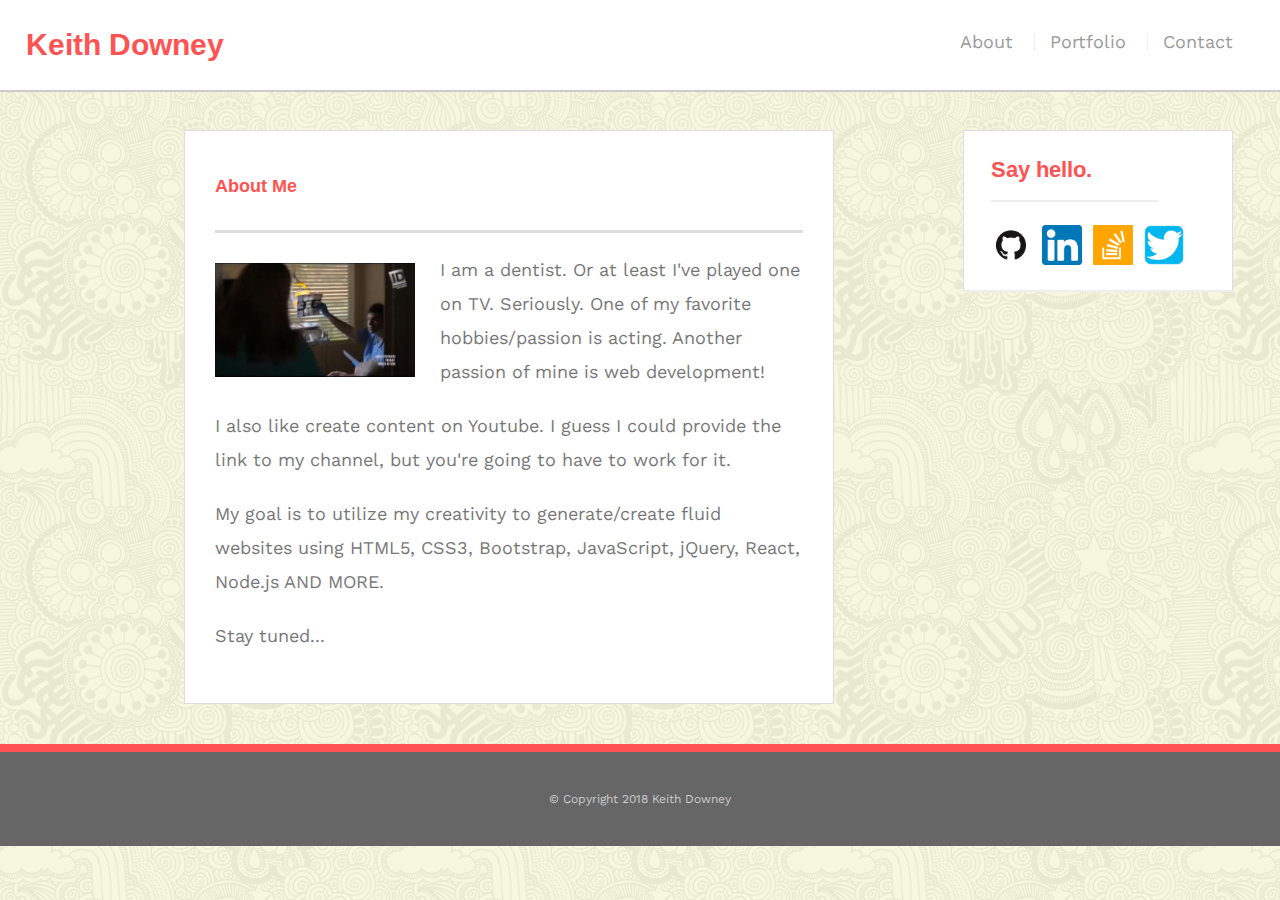
<file: index.html>
<!DOCTYPE html>
<html lang="en">
<head>
    <meta charset="UTF-8">
    <meta name="viewport" content="width=device-width, initial-scale=1.0">
    <meta http-equiv="X-UA-Compatible" content="ie=edge">
    <meta name="viewport" content="width=device-width, initial-scale=1.0">
    <link rel="stylesheet" type="text/css" href="assets/css/reset.css">
    <link rel="icon" href="assets/images/favicon.png" type="image/gif" sizes="16x16">
    <link rel="stylesheet" type="text/css" href="assets/css/style.css"> 
    <link href="https://fonts.googleapis.com/css?family=Arimo|Work+Sans" rel="stylesheet">
    <title>Keith's Portfolio</title>
</head>
<body>
    <header id="heading">
        <div class="container">
            <a href="index.html" id="logo">Keith Downey</a>
            <nav>
                <a href="index.html">About</a>
                <a href="portfolio.html">Portfolio</a>
                <a href="contact.html">Contact</a>
            </nav>
        </div>
    </header>
    
    <div id="main-container" class="container">
    <section class="main-section">
        <h1>About Me</h1>

        <img src="assets/images/ID.JPG" class="auth-image" alt="Keith on set">
            <p>
                I am a dentist. Or at least I've played one on TV. Seriously. One of my favorite hobbies/passion is acting.
                Another passion of mine is web development!
            </p> 
            
            <p>
                I also like create content on Youtube. I guess I could provide the link to my channel, but you're going to have to work for it. 
            </p>
            <p>
                My goal is to utilize my creativity to generate/create fluid websites using HTML5, CSS3, Bootstrap, JavaScript, jQuery, React, Node.js AND MORE. 
            </p>
            <p>Stay tuned...</p>
    </section>

    <section class="sidebar">
        <div id="connect">
            <h2>Say hello.</h2>

            <a href="https://github.com/kgdowney" target="_blank"><img src="assets/images/github.jpg" class="socialmedia" alt="GitHub"></a>
            <a href="https://www.linkedin.com/in/keithgdowney/" target="_blank"><img src="assets/images/linkedin.jpg" class="socialmedia" alt="LinkedIn"></a>
            <a href="https://stackoverflow.com/users/9948863/keith-downey" target="_blank"><img src="assets/images/stack.jpg" class="socialmedia" alt="Stack Overflow"></a>
            <a href="https://twitter.com/Downeytown" target="_blank"><img src="assets/images/twitter.png" class="socialmedia" alt="Twitter"></a>

        </div>
    </section>
</div>
    <footer>
        <div class="container">
           &copy; Copyright 2018 Keith Downey
        </div>
    </footer>
</body>
</html>
</file>
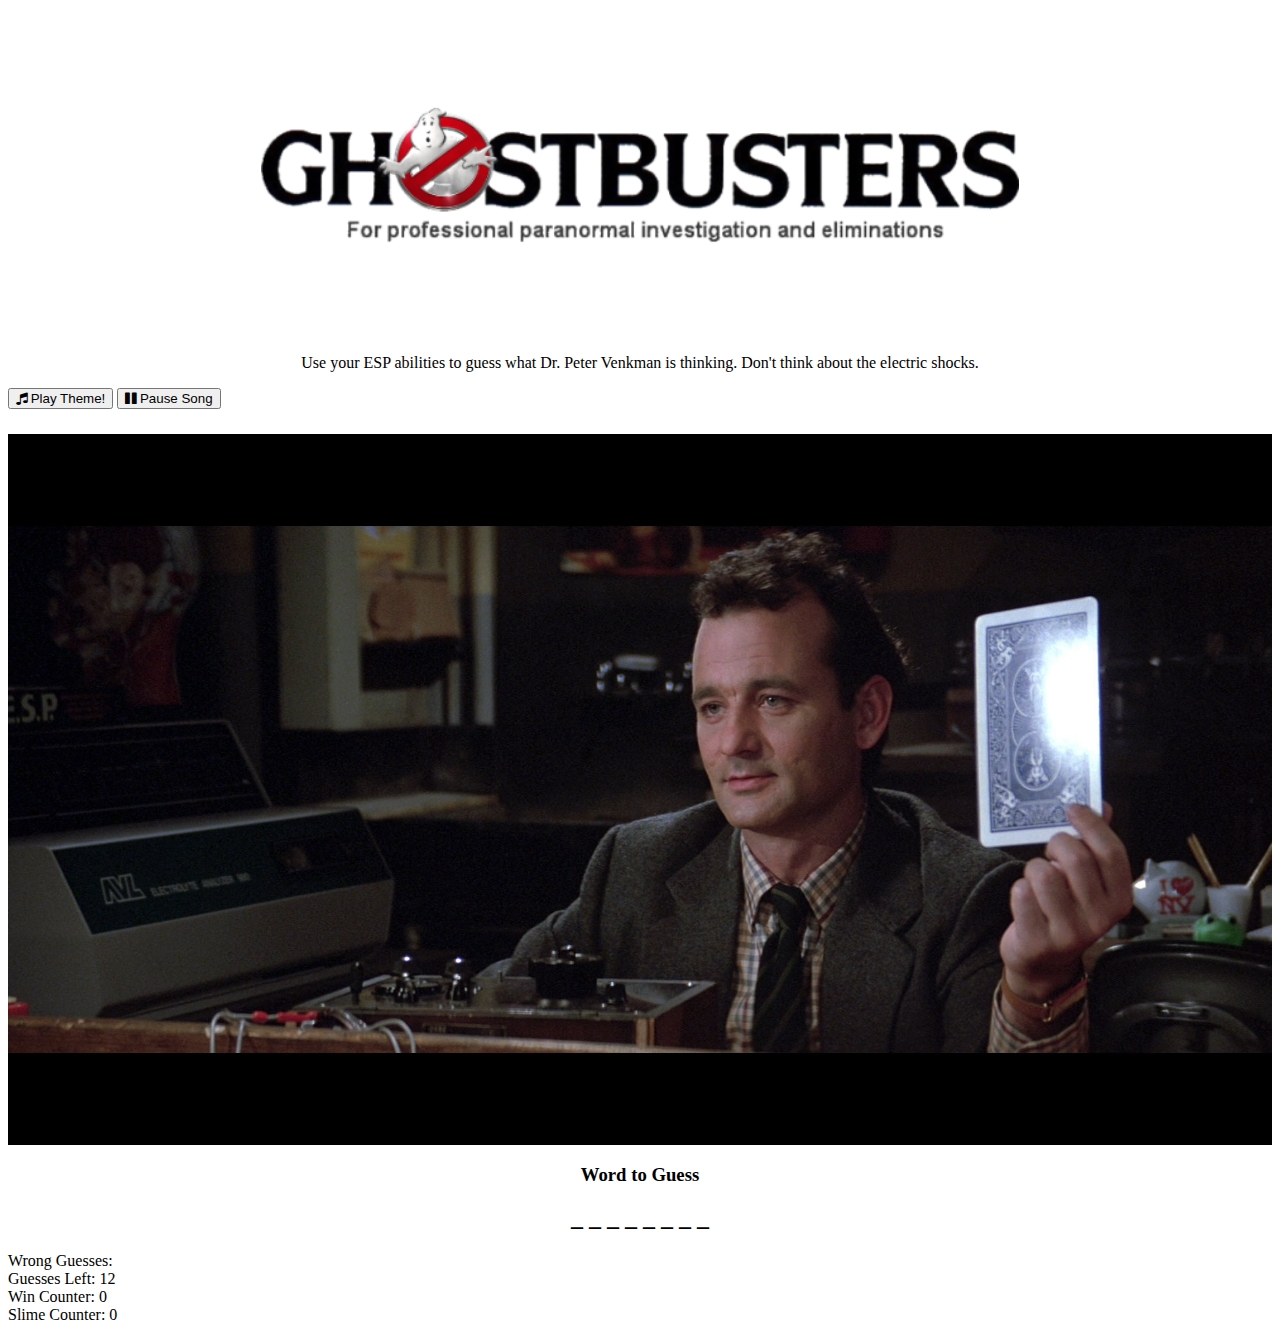
<file: Portfolio/Hangman/index.html>
<!DOCTYPE html>
<html lang="en">

<head>
    <meta charset="UTF-8">
    <meta name="viewport" content="width=device-width, initial-scale=1.0">
    <meta http-equiv="X-UA-Compatible" content="ie=edge">
    <link href="https://stackpath.bootstrapcdn.com/bootstrap/4.1.3/css/bootstrap.min.css" rel="stylesheet" integrity="sha384-MCw98/SFnGE8fJT3GXwEOngsV7Zt27NXFoaoApmYm81iuXoPkFOJwJ8ERdknLPMO"
        crossorigin="anonymous">
    <link rel="stylesheet" href="https://maxcdn.bootstrapcdn.com/font-awesome/4.7.0/css/font-awesome.min.css">
    <link rel="stylesheet" type="text/css" href="assets/css/style.css">
    <link rel="icon" href="assets/images/favicon.jpg" type="image/gif" sizes="16x16">
    <title>Bustin' Makes Me Feel Good</title>
</head>

<body>
    <div class="container">
        <div class="jumbotron">
            <img src="assets/images/Ghostbusters-Logo-600x257.png" class="auth-image" alt="ghostbusters">
            <p align="center">Use your ESP abilities to guess what Dr. Peter Venkman is thinking. Don't think about the electric shocks.</p>

            <div id="musicControls" class="text-center">
                <button id="theme-button" class="btn btn-warning btn-xs">
                    <span class="fa fa-music"></span> Play Theme!</button>
                <button id="pause-button" class="btn btn-dark btn-xs">
                    <span class="fa fa-pause"></span> Pause Song</button>
            </div>

            <img src="assets/images/venkman.jpg" class="auth-ghost" alt="ghostbusters">

        </div>
        <div class="row">
            
            <div class="col">
                <div class="card card-default" align="center">
                    <div class="card-header">
                        <h3 class="card-title">Word to Guess</h3>
                    </div>
                    <div class="card-body">
                        <h2 id="wordToGuess"> _ _ _ _ _ _ _ </h2>
                    </div>
                </div>
                
            </div>

        </div>
        <div class="row">
            <div class="col">
                <div class="card card-default">
                    <div class="card-body">
                        Wrong Guesses:
                        <span id="wrongGuesses"></span>
                    </div>
                </div>
            </div>
        </div>
        <div class="row">
            <div class="col">
                <div class="card card-default">
                    <div class="card-body">
                        Guesses Left:
                        <span id="numGuesses"></span>
                    </div>
                </div>
            </div>
        </div>
        <div class="row">
            <div class="col">
                <div class="card card-default">
                    <div class="card-body">
                        Win Counter:
                        <span id="winCounter"></span>
                    </div>
                </div>
            </div>
        </div>
        <div class="row">
            <div class="col">
                <div class="card card-default">
                    <div class="card-body">
                        Slime Counter:
                        <span id="lossCounter"></span>
                    </div>
                </div>
            </div>
        </div>
        <!--Link to the JavaScript file down heeyah!-->
        <script src="assets/javascript/game.js"></script>
    </div>
</body>

</html>
</file>
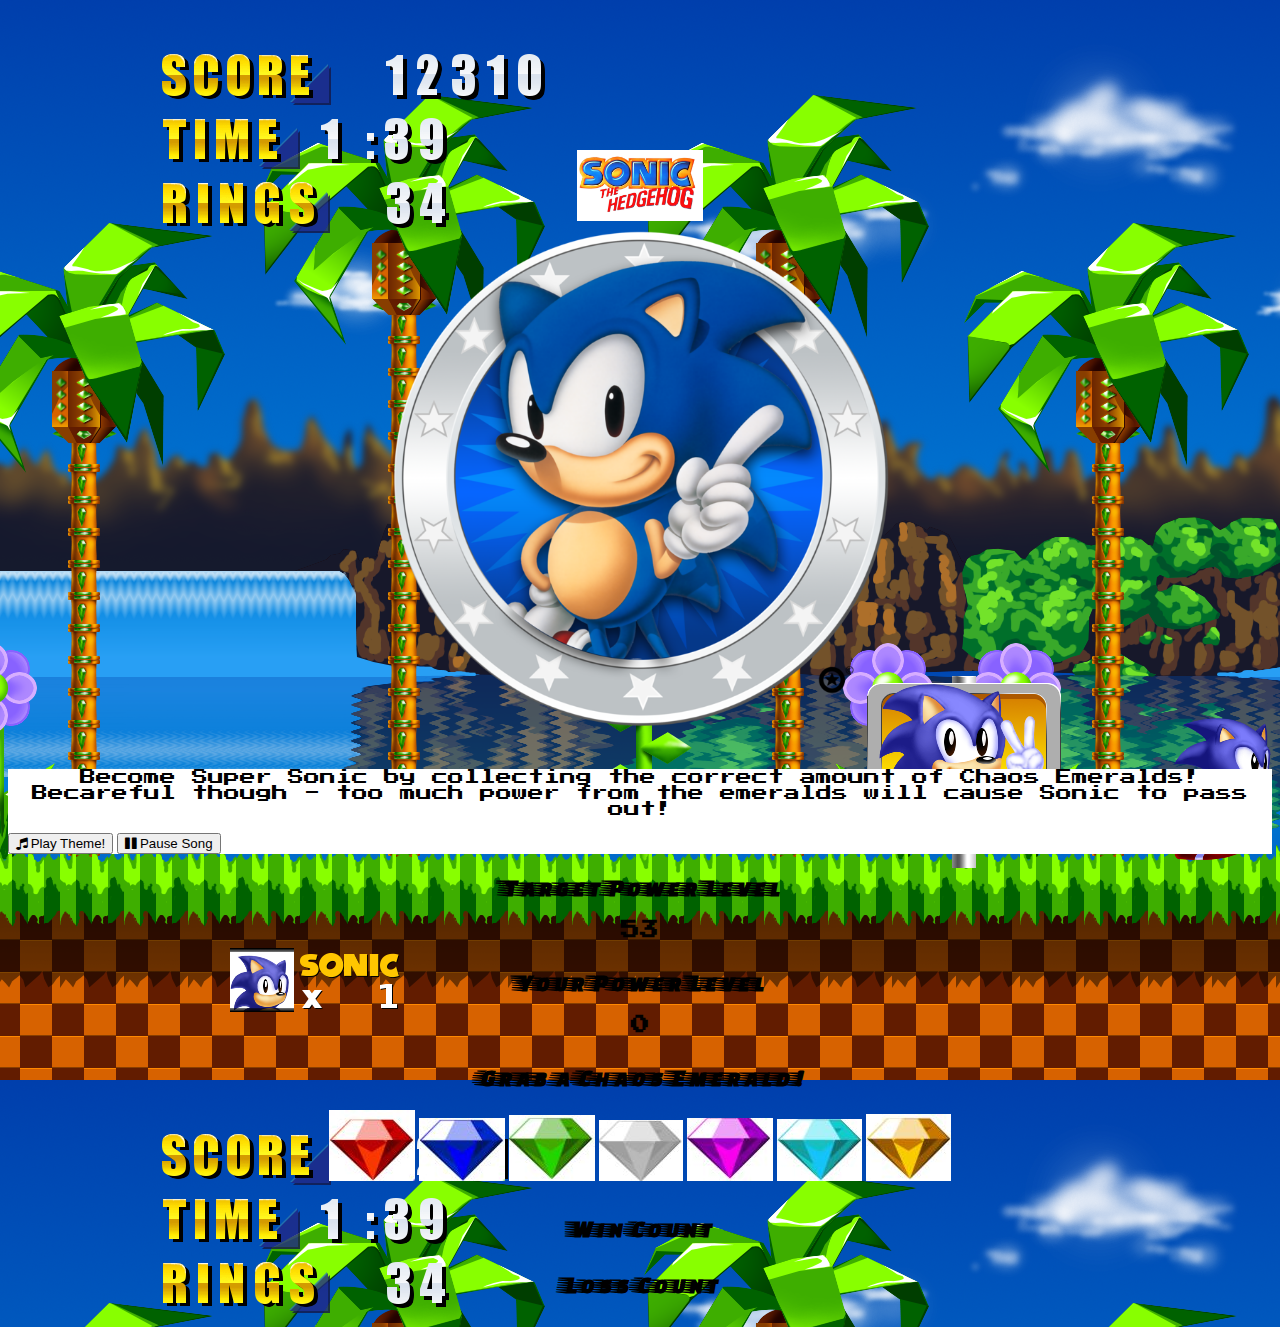
<file: Portfolio/RPG/index.html>
<!DOCTYPE html>
<html lang="en">

<head>
    <meta charset="UTF-8">
    <meta name="viewport" content="width=device-width, initial-scale=1.0">
    <meta http-equiv="X-UA-Compatible" content="ie=edge">
    <!--Here's the Bootstrap CSS-->
    <link rel="stylesheet" href="https://stackpath.bootstrapcdn.com/bootstrap/4.1.3/css/bootstrap.min.css" integrity="sha384-MCw98/SFnGE8fJT3GXwEOngsV7Zt27NXFoaoApmYm81iuXoPkFOJwJ8ERdknLPMO"
        crossorigin="anonymous">
    <link rel="stylesheet" type="text/css" href="assets/css/style.css">
    <link rel="stylesheet" href="https://maxcdn.bootstrapcdn.com/font-awesome/4.7.0/css/font-awesome.min.css">
    <link rel="icon" href="assets/images/favicon.png" type="image/gif" sizes="16x16">
    <link href="https://fonts.googleapis.com/css?family=Faster+One|Press+Start+2P" rel="stylesheet">
    <title>Sonic the Hedgehog</title>
</head>

<body>
    <!--Preloading win and lose sound effects for JS-->
    <audio id="winSound" src="assets/boom.mp3" preload="auto"></audio>
    <audio id="lossSound" src="assets/loss.mp3" preload="auto"></audio>

    <nav class="navbar navbar-dark fixed-top bg-white">
        <img src="assets/images/sonictitle.jpg" class="auth-title" alt="sonic">
    </nav>

    <div class="container">

        <img src="assets/images/sonic_25th_anniversary_icon_by_nuryrush-da7f26h.png" class="auth-image" alt="sonic">
        <div class="jumbotron">

            <p align="center">Become Super Sonic by collecting the correct amount of Chaos Emeralds! Becareful though - too much power from
                the emeralds will cause Sonic to pass out!</p>
            <!--Play Sonic Music-->
            <div class="text-center">
                <button class="btn btn-warning btn-xs theme-button">
                    <span class="fa fa-music"></span> Play Theme!</button>
                <button class="btn btn-default btn-xs pause-button">
                    <span class="fa fa-pause"></span> Pause Song</button>
            </div>



        </div>
        <div class="row">
            <!--Target Score-->
            <div class="col-lg-3">
                <div class="card card-default" align="center">
                    <div class="card-header">
                        <h2 class="card-title">Target Power Level</h2>
                    </div>
                    <div class="card-body">
                        <h3 id="targetScore"></h3>
                    </div>
                </div>
            </div>
            <!--Your Score-->
            <div class="col-lg-3">
                <div class="card card-default" align="center">
                    <div class="card-header">
                        <h2 class="card-title">Your Power Level</h2>
                    </div>
                    <div class="card-body">
                        <h3 id="yourScore"></h3>
                    </div>
                </div>
            </div>
            <!-- Chaos Emeralds-->
            <div class="col-lg-6">
                <div class="card card-default" align="center">
                    <div class="card-header">
                        <h2 class="card-title">Grab a Chaos Emerald!</h2>
                    </div>
                    <div class="card-body text-center">
                        <img src="assets/images/red.jpg" id="red" class="auth-chaos" alt="chaos">
                        <img src="assets/images/blue.jpg" id="blue" class="auth-chaos" alt="chaos">
                        <img src="assets/images/green.jpg" id="green" class="auth-chaos" alt="chaos">
                        <img src="assets/images/gray.jpg" id="gray" class="auth-chaos" alt="chaos">
                        <img src="assets/images/purple.jpg" id="purple" class="auth-chaos" alt="chaos">
                        <img src="assets/images/turquoise.jpg" id="turquoise" class="auth-chaos" alt="chaos">
                        <img src="assets/images/yellow.jpg" id="yellow" class="auth-chaos" alt="chaos">
                    </div>
                </div>
            </div>
        </div>
        <!--Counters Row-->
        <div class="row">
            <div class="col-lg-6">
                <div class="card card-default" align="center">
                    <div class="card-header">
                        <h2 class="card-title">Win Count</h2>
                    </div>
                    <div class="card-body">
                        <h3 id="winCount"></h3>
                    </div>
                </div>
            </div>

            <div class="col-lg-6">
                <div class="card card-default" align="center">
                    <div class="card-header">
                        <h2 class="card-title">Loss Count</h2>
                    </div>
                    <div class="card-body">
                        <h3 id="lossCount"></h3>
                    </div>
                </div>
            </div>
        </div>

        <!--Link to the JavaScript file down heeyah!-->
        <script src="assets/javascript/game.js"></script>
    </div>

    <!--jQuery here-->
    <script src="https://code.jquery.com/jquery-3.3.1.slim.min.js" integrity="sha256-3edrmyuQ0w65f8gfBsqowzjJe2iM6n0nKciPUp8y+7E="
        crossorigin="anonymous"></script>

    <!-- Game Logic -->
    <script src="assets/javascript/game.js"></script>
</body>

</html>
</file>
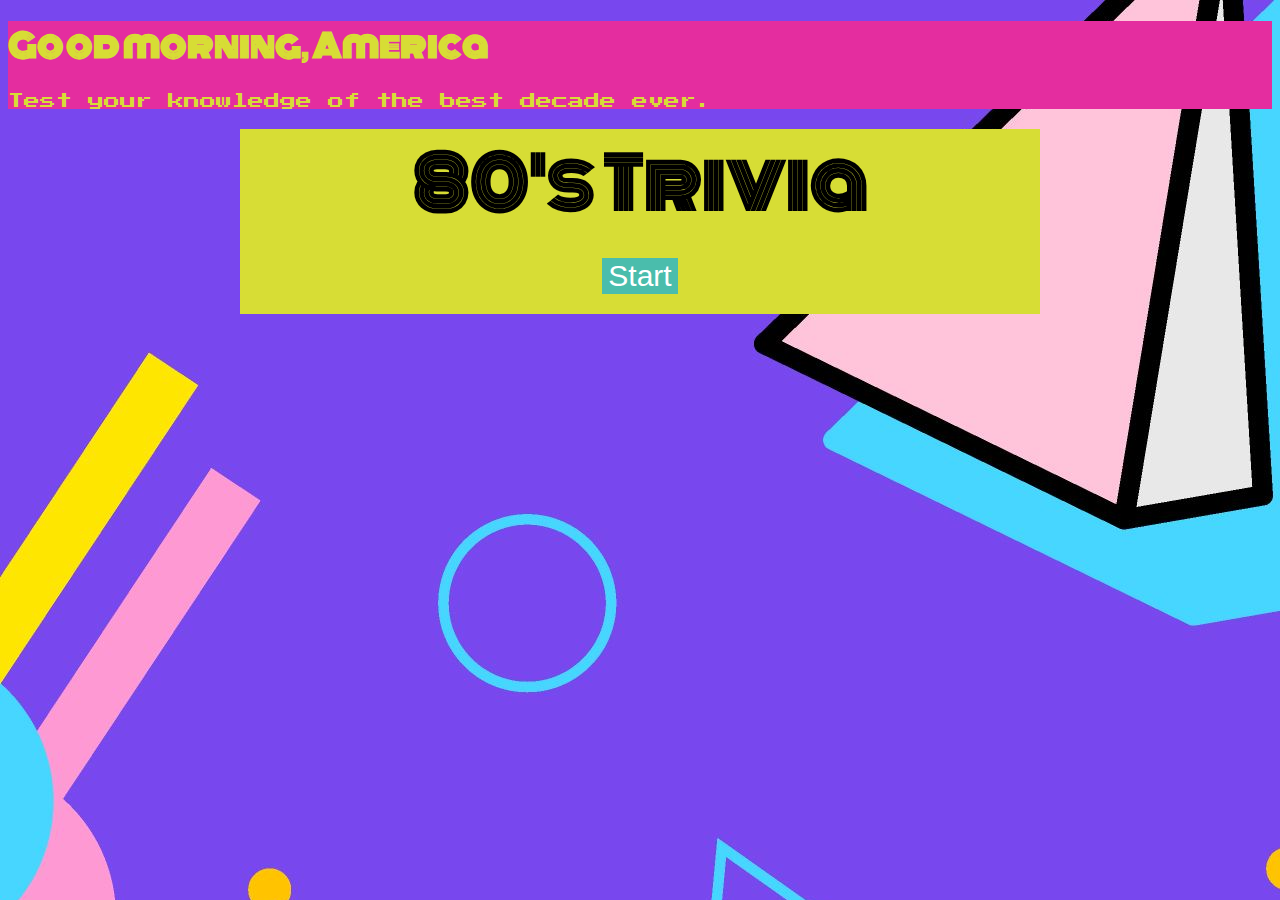
<file: Portfolio/Trivia/index.html>
<!DOCTYPE html>
<html lang="en">

<head>
    <meta charset="UTF-8">
    <meta name="viewport" content="width=device-width, initial-scale=1.0">
    <meta http-equiv="X-UA-Compatible" content="ie=edge">
    <script src="https://code.jquery.com/jquery-3.3.1.js" integrity="sha256-2Kok7MbOyxpgUVvAk/HJ2jigOSYS2auK4Pfzbm7uH60=" crossorigin="anonymous"></script>
    <link href="https://stackpath.bootstrapcdn.com/bootstrap/4.1.3/css/bootstrap.min.css" rel="stylesheet" integrity="sha384-MCw98/SFnGE8fJT3GXwEOngsV7Zt27NXFoaoApmYm81iuXoPkFOJwJ8ERdknLPMO"
        crossorigin="anonymous">
    <link rel="stylesheet" type="text/css" href="assets/css/style.css">
    <link href="https://fonts.googleapis.com/css?family=Alfa+Slab+One|Fascinate|Monoton|Mrs+Sheppards|Press+Start+2P|Quantico|Righteous" rel="stylesheet">
    <link rel="icon" href="assets/images/80s.png" type="image/gif" sizes="16x16">
    <title>Welcome to the 80's</title>
</head>

<body>

    <div class="row">
        <div class="col">
            <div class="jumbotron jumbotron-fluid">
                <div class="container">
                    <h1 class="display-4">Good morning, America</h1>
                    <p class="lead">Test your knowledge of the best decade ever. </p>
                </div>
            </div>
        </div>
    </div>

    <div class="row">
        <div class="col" align="center">
            <div class="card" style="width: 50rem;" align="center">
                <div id="wrapper">

                    <h2 id="title">80's Trivia</h2>
                    <div id="subwrapper">
                        <button id="start">Start</button>

                    </div>
                </div>
            </div>
        </div>


        <script type="text/javascript" src="assets/javascript/app.js"></script>
</body>

</html>
</file>
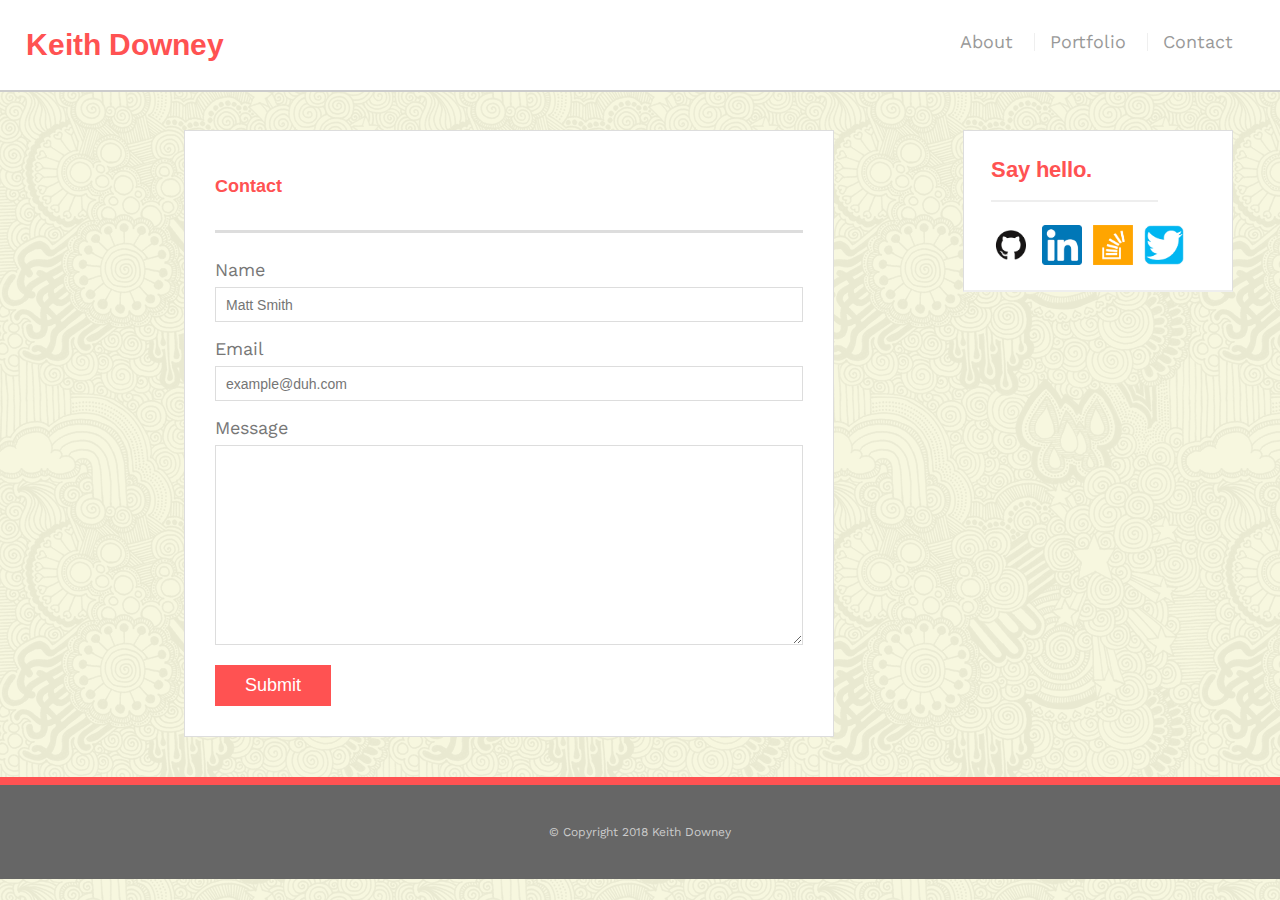
<file: contact.html>
<!DOCTYPE html>
<html lang="en">
<head>
    <meta charset="UTF-8">
    <meta name="viewport" content="width=device-width, initial-scale=1.0">
    <meta http-equiv="X-UA-Compatible" content="ie=edge">
    <meta name="viewport" content="width=device-width, initial-scale=1.0">
    <link rel="stylesheet" type="text/css" href="assets/css/reset.css">
    <link rel="icon" href="assets/images/favicon.png" type="image/gif" sizes="16x16">
    <link rel="stylesheet" type="text/css" href="assets/css/style.css">
    <link href="https://fonts.googleapis.com/css?family=Arimo|Work+Sans" rel="stylesheet">
    <title>Keith's Portfolio</title>
</head>
<body>
    <header id="heading">
        <div class="container">
            <a href="index.html" id="logo">Keith Downey</a>
            <nav>
                <a href="index.html">About</a>
                <a href="portfolio.html">Portfolio</a>
                <a href="contact.html">Contact</a>
            </nav>
        </div>
    </header>
    
    <div id="main-container" class="container">
    <section class="main-section">
        <h1>Contact</h1>
        
        <form id="contact-form">
            <ul>
                <li>
                    <label for="name">Name</label>
                    <input type="text" name="name" id="name" placeholder="Matt Smith" required="required">
                </li>
                <li>
                    <label for="email">Email</label>
                    <input type="text" name="email" id="email" placeholder="example@duh.com" required="required">
                </li>
                <li>
                    <label for="message">Message</label>
                    <textarea id="message" name="message" required="required"></textarea>
                </li>
            </ul>
            <input type="submit" name="submit">

        </form>
        

    </section>

    <section class="sidebar">
        <div id="connect">
            <h2>Say hello.</h2>

            <a href="https://github.com/kgdowney" target="_blank"><img src="assets/images/github.jpg" class="socialmedia" alt="GitHub"></a>
            <a href="https://www.linkedin.com/in/keithgdowney/" target="_blank"><img src="assets/images/linkedin.jpg" class="socialmedia" alt="LinkedIn"></a>
            <a href="https://stackoverflow.com/users/9948863/keith-downey" target="_blank"><img src="assets/images/stack.jpg" class="socialmedia" alt="Stack Overflow"></a>
            <a href="https://twitter.com/Downeytown" target="_blank"><img src="assets/images/twitter.png" class="socialmedia" alt="Twitter"></a>

        </div>
    </section>
</div>
    <footer>
        <div class="container">
           &copy; Copyright 2018 Keith Downey
        </div>
    </footer>
</body>
</html>
</file>
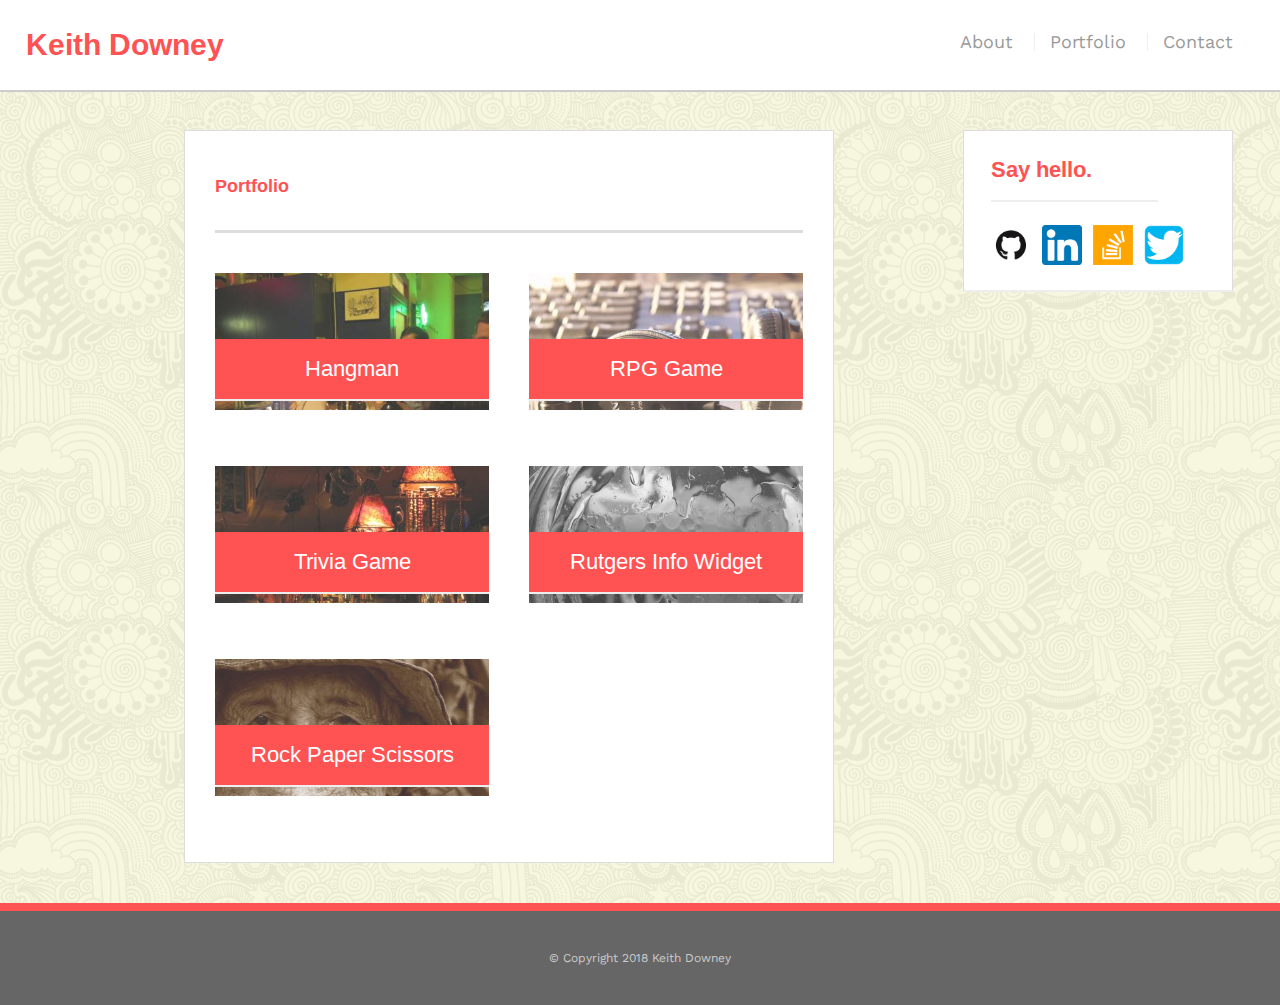
<file: portfolio.html>
<!DOCTYPE html>
<html lang="en">
<head>
    <meta charset="UTF-8">
    <meta name="viewport" content="width=device-width, initial-scale=1.0">
    <meta http-equiv="X-UA-Compatible" content="ie=edge">
    <meta name="viewport" content="width=device-width, initial-scale=1.0">
    <link rel="stylesheet" type="text/css" href="assets/css/reset.css">
    <link rel="icon" href="assets/images/favicon.png" type="image/gif" sizes="16x16">
    <link rel="stylesheet" type="text/css" href="assets/css/style.css">
    <link href="https://fonts.googleapis.com/css?family=Arimo|Work+Sans" rel="stylesheet">
    <title>Keith's Portfolio</title>
</head>
<body>
    <header id="heading">
        <div class="container">
            <a href="index.html" id="logo">Keith Downey</a>
            <nav>
                <a href="index.html">About</a>
                <a href="portfolio.html">Portfolio</a>
                <a href="contact.html">Contact</a>
            </nav>
        </div>
    </header>
    
    <div id="main-container" class="container">
    <section class="main-section">
        <h1>Portfolio</h1>

        <div class="work">
            <img src="assets/images/sunset.jpg" class="about-image" alt="hangman">
            
            <a href="Portfolio/Hangman/index.html"><h3>Hangman</h3></a>   
        </div>

        <div class="work">
            <img src="assets/images/imagez.jpg" class="about-image" alt="RPG Game">
            
            <a href="Portfolio/RPG/index.html"><h3>RPG Game</h3></a> 
        </div>

        <div class="work">
            <img src="assets/images/images.jpg" class="about-image" alt="Trivia Game">
            
            <a href="Portfolio/Trivia/index.html"><h3>Trivia Game</h3></a> 
        </div>

        <div class="work">
            <img src="assets/images/dog.jpg" class="about-image" alt="Rutgers info widget">
            
            <h3>Rutgers Info Widget</h3> 
        </div>

        <div class="work">
            <img src="assets/images/tiger.jpg" class="about-image" alt="Rock paper scissors">
            
            <h3>Rock Paper Scissors</h3> 
        </div>
    
    </section>

    <section class="sidebar">
        <div id="connect">
            <h2>Say hello.</h2>

            <a href="https://github.com/kgdowney" target="_blank"><img src="assets/images/github.jpg" class="socialmedia" alt="GitHub"></a>
            <a href="https://www.linkedin.com/in/keithgdowney/" target="_blank"><img src="assets/images/linkedin.jpg" class="socialmedia" alt="LinkedIn"></a>
            <a href="https://stackoverflow.com/users/9948863/keith-downey" target="_blank"><img src="assets/images/stack.jpg" class="socialmedia" alt="Stack Overflow"></a>
            <a href="https://twitter.com/Downeytown" target="_blank"><img src="assets/images/twitter.png" class="socialmedia" alt="Twitter"></a>

        </div>
    </section>
</div>
    <footer>
        <div class="container">
           &copy; Copyright 2018 Keith Downey
        </div>
    </footer>
</body>
</html>
</file>
<file: assets/css/style.css>
/*Every single element, makes sure border & padding are included in total size of div */
* {
    box-sizing:border-box;
}
body {
    background:url(../images/skulls.png);
    font-size:18px;
    line-height:34px;
    font-family:'Work Sans', sans-serif; 
    color:#777;
}

.container {
    width:100%;
    max-width:960;
    margin: 0 auto;
    clear:both; /* We be floatin'*/
}

h1, h2, h3, p {
    margin-bottom:20px;
}

p:last child {
    margin-bottom:0;
}

h1, h2, h3 {
    font-family:'Arimo', sans-serif;
    font-weight:700;
    color:#ff5252;
}

h1 {
    font-size:30;
    line-height: 49px;
    border-bottom:3px solid #ddd;
    padding-bottom:20px;
}

h2, h3 {
    font-size:22px;
}

/*this is where we be heading...get it???*/
#heading {
    background:#fff;
    margin: 0 0 30px;
    z-index: 99;
    color: #fff;
    overflow:auto;
    border-bottom: 2px solid #ccc;
    position: fixed;
    width:100%;
}

#logo {
    width:250px;
    height:90px;
    background:#ff5252;
    float:left;
    font-family: 'Arimo', sans-serif;
    text-align:center;
    line-height:90px;
    color:#fff;
    font-weight: 700;
    font-size:30px;
    text-decoration:none;
    transition: background-color .5s;
}
#logo:hover {
    background-color:#fff;
    color:#ff5252;
    transition: background-color .5s;
}

/*styling for the entire nav*/
nav {
    float:right;
    margin-top:25px;
    margin-right: 47px;
}

nav a {
    color:#999;
    text-decoration: none;
    margin-left:15px;
    display: inline-block;
    border-left: 1px solid #efefef;
    padding-left:15px;
    line-height:18px;
}
nav a:hover {
    color:#ff5252;
}

/*making sure there isn't a line border on the first link */
nav a:first-child {
    border-left: 0 none;
}

#main-container {
    padding-top:130px;
}

.main-section {
    background: #fff;
    padding:30px;
    margin:0 0 40px 184px;
    width:100%;
    max-width:650px;
    float: left;
    border:1px solid #ddd;
}

.auth-image {
    width:200px;
    height:auto;
    margin-top:10px;
    float:left;
    margin-right: 25px;
}

/*side bar, not to be confused with a side car*/
.sidebar {
    background: #fff;
    padding:27px;
    width:100%;
    max-width:270px;
    float:right;
    border:1px solid #ddd;
    margin-bottom:20px;
    margin-right:47px;
}

h3, .sidebar, h2 {
    border-bottom: 2px solid #eee;
    padding-bottom:20px;
    margin-bottom:15px;
    line-height:22px;
    margin-right:47px;
}

.socialmedia {
     width:40px;
     height:40px;
     margin-top:8px;
     margin-right: 5px;
}

.social:last-child {
    margin-right:0;
}

footer {
    background: #666;
    color:#fff;
    padding:30px 0;
    clear: both;
    border-top:8px solid #ff5252;
    color:#ccc;
    font-size:12px;
    text-align: center;
}

/*Portfolio-ing*/
.work {
    width:274px;
    overflow:auto;
    position:relative;
    float:left;
    margin:20px 0 25px;
}

.work:nth-child(even) {
    margin-right:40px;
}

.work img {
    width: 100%;
    border:0 none;
    opacity:.8;
}

.work h3 {
    border-bottom: o;
    background:#ff5252;
    color:#fff;
    text-align:center;
    position:absolute;
    bottom:20px;
    padding:15px;
    width: 100%;
    line-height: 30px;
    margin-bottom:0;
    font-weight:300;
}

/*Contacting general tom*/
#contact-form ul {
    margin-bottom: 20px;
}

#contact-form li {
    margin-bottom: 10px;
}

label,
input[type=text],
input[type=email],
textarea {
    display:block;
    width:100%;
}

input[type=text],
input[type=email],
textarea {
    height:35px;
    border:1px solid #ddd;
    padding: 0 10px;
    font-size:14px;
}

textarea {
    height:200px;
}

input[type=submit] {
    background:#ff5252;
    border: 0 none;
    color:#fff;
    font-size: 18px;
    padding:10px 30px;
    cursor: pointer;
}
@media screen and (max-width:980px) {
    heading {
        position: static;
    }
    nav a {
        float: none;
        width: 100%;
    }
}
@media screen and (max-width:768px) {
    heading {
        position: static;
    }
    nav a {
        float: none;
        width: 100%;
    }
}
@media screen and (max-width:640px) {
    heading {
        position: static;
    }
    nav a {
        float: none;
        width: 100%;
    }
}
</file>
<file: Portfolio/Hangman/assets/css/style.css>
.auth-image {
    display: block;
    margin-left: auto;
    margin-right: auto;
    width: 60%;
}
.auth-ghost {
    display: block;
    margin-left: auto;
    margin-right: auto;
    margin-top:25px;
    width: 100%;
}
.jumbotron{
    margin-top:auto;
    padding-top:5px;
}
.card {
    margin:auto;
}
</file>
<file: Portfolio/RPG/assets/css/style.css>
body {
    background-image: url("../images/soniclevel.png");
    margin-top:150px;
}

.auth-image {
    display: block;
    margin-left: auto;
    margin-right: auto;
    width: 60%;
}
.auth-title {
    display: block;
    margin-left: auto;
    margin-right: auto;
    width: 15%;
}
@media (min-width:1200px) {
    .auth-title {
        width: 10%;
    }
}
@media (max-width:575px) {
    .auth-title {
        width: 50%;
    }
}
.auth-sonic {
    display: block;
    margin-left: auto;
    margin-right: auto;
    margin-top:25px;
    width: 100%;
}
@media (min-width:1200px) {
    .auth-image {
        width: 60%;
    }
}
@media (max-width:575px) {
    .auth-image {
        width: 110%;
    }
}
.jumbotron {
    
    color:black;
    /*CDA34F gold*/
    background-color:white;
}
.card-title {
    font-family: 'Faster One', cursive;
}
p {
    font-family: 'Press Start 2P', cursive;
}
h3 {
    font-family: 'Press Start 2P', cursive;
}
.card {
    margin-bottom: 30px;
}
</file>
<file: Portfolio/Trivia/assets/css/style.css>
.jumbotron {
    background-color:#E42D9F;
    color:#D7DD35;
    font-family: 'Monoton', cursive;
}
.lead {
    font-family: 'Press Start 2P', cursive;
    color:#D7DD35;
}
#title {
    font-family: 'Monoton', cursive;
    font-size: 70px;
    margin-bottom:20px;
    margin-top: 20px;
}
body {
    background-image: url("../images/purple.jpg");
}
.card {
    background-color:#D7DD35;
    margin-bottom:50px;
}
#subwrapper {
    font-family: 'Press Start 2P', cursive;

}
#start {
    font-size:30px;
    background-color:#4ABDAC;
    margin-bottom:20px;
    color:white;
    border: 0;
}
#end {
    font-size:30px;
    background-color:#4ABDAC;
    margin-top: 20px;
    margin-bottom:20px;
    color:white;
    border: 0;
}
input {
    margin-left: 15px;
}
</file>
